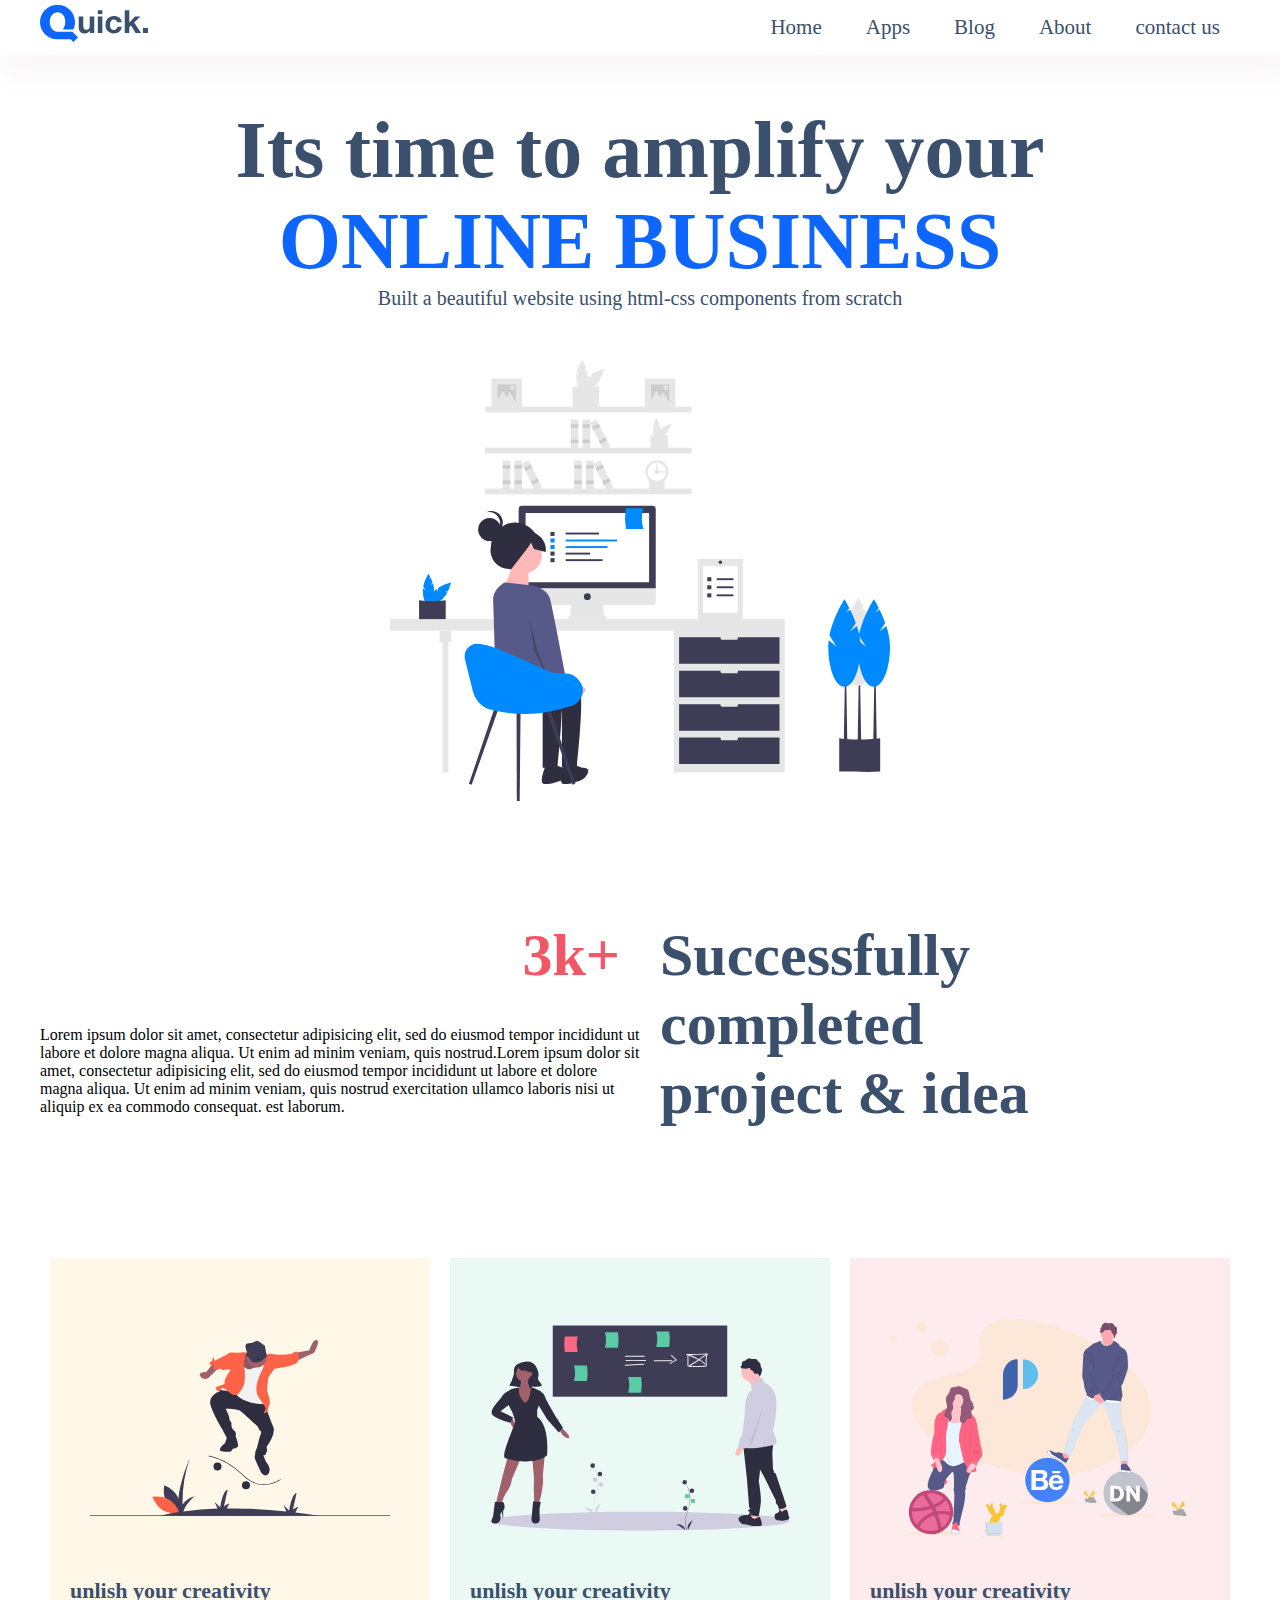
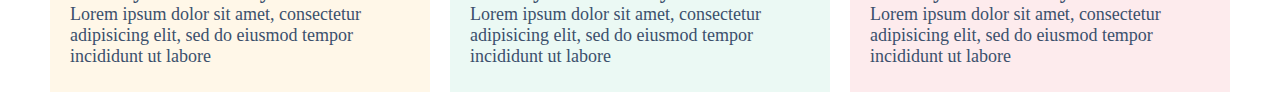
<file: index.html>
<!DOCTYPE html>
<html>
<head>
	<title>Layout design</title>
	<link rel="icon"  href="images/dark.svg">
	<link rel="stylesheet" href="css/style.css">
</head>
<body>
	<!--Header section start -->
	<header>
		<div class="wrapper">
			<div class="logo">
				<a href="#"><img src="images/dark.svg"></a>
			</div>
			<div class="menu"></div>
		<nav>
			<ul>
				<li><a href="#">Home</a></li>
				<li><a href="#">Apps</a></li>
				<li><a href="#">Blog</a></li>
				<li><a href="#">About</a></li>
				<li><a href="#">contact us</a></li>
			</ul>
		</nav>
		</div>		
	</header>
	<!--Header section end -->
	<!--about-section start-->
	<section class="about-section">
		<div class="wrapper">
			<h1>Its time to amplify your <span> online business</span></h1>
			<p>Built a beautiful website using html-css components from scratch</p>
		</div>
	</section>
	<!--about-section End-->
	<section>
		<div class="wrapper">
			<img src="images/illustration-1.svg">
		</div>
	</section>
	<!--feature section start-->
	<section>
		<div class="feature-section">
			<div class="wrapper">
				<div class="column">
				<div class="feature align-right">
					<div><h2><span>3k+</span></h2></div>
					</div>	
					<p>Lorem ipsum dolor sit amet, consectetur adipisicing elit, sed do eiusmod
					tempor incididunt ut labore et dolore magna aliqua. Ut enim ad minim veniam,
					quis nostrud.Lorem ipsum dolor sit amet, consectetur adipisicing elit, sed do eiusmod
					tempor incididunt ut labore et dolore magna aliqua. Ut enim ad minim veniam,
					quis nostrud exercitation ullamco laboris nisi ut aliquip ex ea commodo
					consequat. est laborum.</p>
					
					</div>
						<div class="column">
							<div class="feature">
							<h2>Successfully <br> completed <br> project & idea</h2>
							</div>					
						</div>					
					</div>
				</div>
	</section>
	<!--feature section start-->
	<!--blog section-->
	<section class="blog-section">
		<div class="wrapper">
			<div class="col1">
				<div class="blog red">
					<img src="images/illustration-5.svg">
					<h3>unlish your creativity</h3>
					<p>Lorem ipsum dolor sit amet, consectetur adipisicing elit, sed do eiusmod
					tempor incididunt ut labore </p>
				</div>
			</div>
			<div class="col1">
				<div class="blog green">
					<img src="images/illustration-6.svg">
					<h3>unlish your creativity</h3>
					<p>Lorem ipsum dolor sit amet, consectetur adipisicing elit, sed do eiusmod
					tempor incididunt ut labore </p>
				</div>
			</div>
			<div class="col1">
				<div class="blog yellow">
					<img src="images/illustration-7.svg">
					<h3>unlish your creativity</h3>
					<p>Lorem ipsum dolor sit amet, consectetur adipisicing elit, sed do eiusmod
					tempor incididunt ut labore </p>
				</div>
			</div>

		</div>
		
	</section>
	<!--blog section-->
</body>
</html>
</file>
<file: css/style.css>
img{
	max-width: 100%;
}

body{
	margin: 0;
}
.wrapper{
    width: 1200px;
    margin: auto;
    overflow: hidden;
}
header{
    box-shadow: 5px 20px 21px #decfcf2b;
    padding: 5px 0;
}
.logo{
    width: 20%;
    float: left;
}
.logo img{}
nav{
    float: left;
    width: 80%;
}
nav ul{
    margin: 0;
    padding: 0;
    text-align: right;
}
nav ul li{
    list-style-type: none;
    /* float: right; */
    display: inline-block;
    padding: 10px 20px;
}
nav ul li a{
    font-size: 21px;
    text-decoration: none;
    color: #3b506c;
}

nav ul li a:hover{
color: #0c66ff;
}

section{

}
.about-section{
	text-align: center; 
	padding: 50px 0;
}
.about-section h1{
	font-size: 80px;
	color: #3b506c;max-width: 850px;
	margin: 0 auto;
}
.about-section p{
	margin: 0;
	font-size: 20px;
	color: #3b506c;
}

.about-section h1 span{
	color: #0c66ff;
	text-transform: uppercase;
}

section img{
	margin: auto;
	display: block;
	max-width: 500px;
}

.feature-section{

    padding: 100px 0;
}

.column{width: 50%;float: left;}

.feature{padding: 20px;}

.feature h2{color: #3b506c;font-size: 60px;margin: 0;}
.feature h2 span{
	color:#F25767;
}

.feature p{
	 margin: 0;
    font-size: 20px;
    color: #3b506c;
}

.align-right{
	text-align:right;
}



.blog-section{

}

.col1{
	width: 33.33%;
	float: left;
	box-sizing: border-box;
}

.blog{background: #ffd5e3;margin: 10px;padding: 20px;}

.blog img{width: 300px;height: 300px;}

.blog h3{color: #3b506c;font-size: 22px;margin: 0;}
.blog p{
	font-size: 18px;
	color: #3b506c;
	margin: 0;
	margin-bottom: 5px;
}

.red{
	background: #FFF7E8;
}

.green{
	background: #EBF9F4;
}

.yellow{
	background: #FDEBED;
}
</file>
